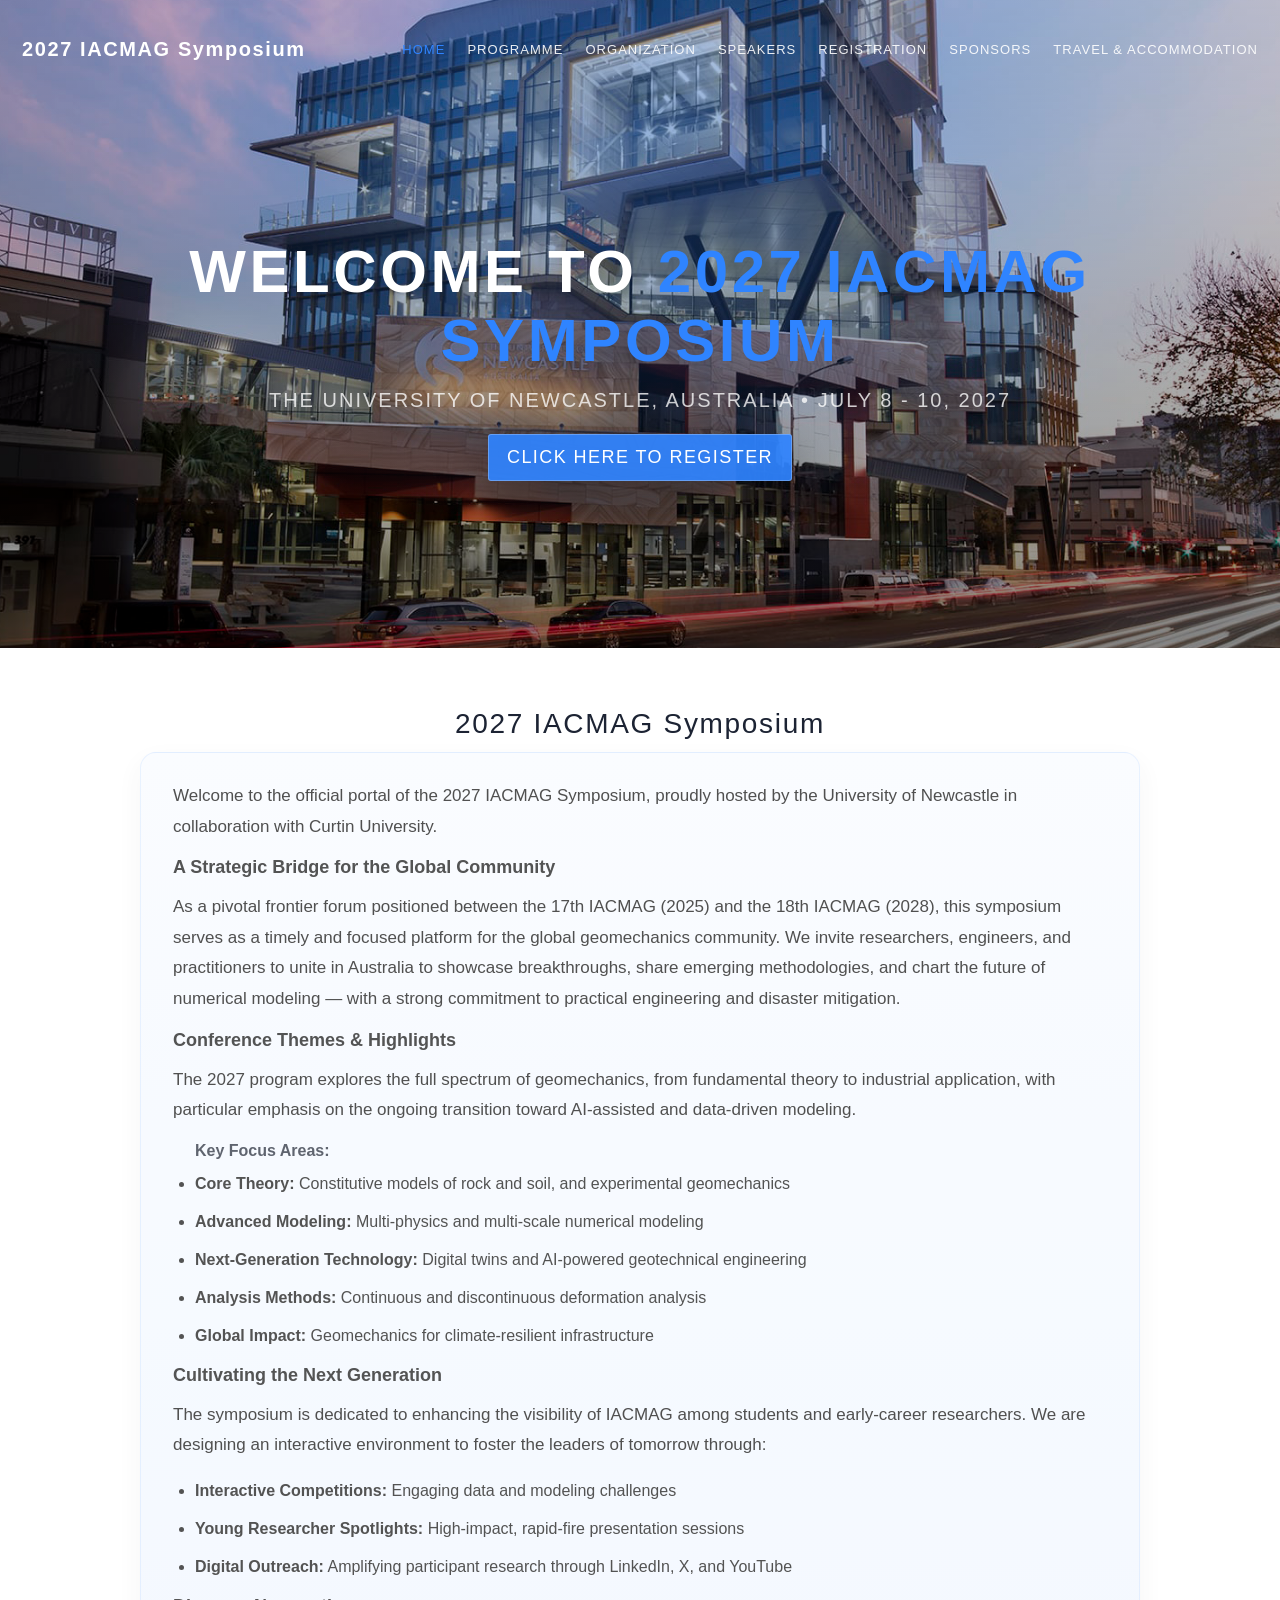
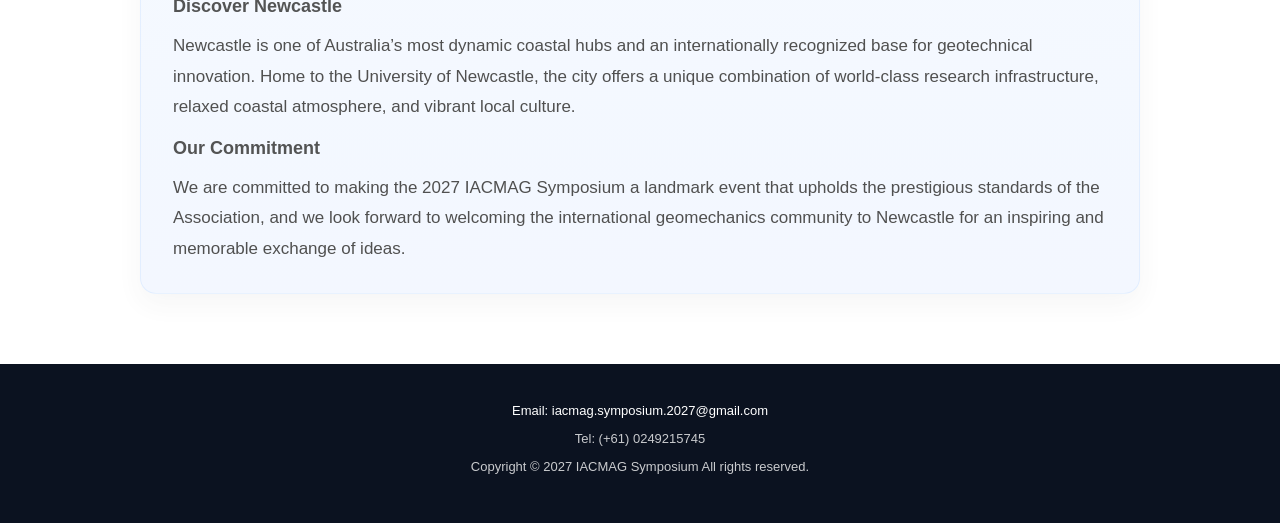
<file: index.html>
<!doctype html>
<html lang="en">
<head>
  <meta charset="utf-8">
  <meta name="viewport" content="width=device-width, initial-scale=1">
  <title>2027 IACMAG Symposium</title>
  <meta name="description" content="IACMAG Symposium conference website">
  <link rel="stylesheet" href="assets/css/styles.css">
</head>
<body>
<div class="header">
  <div class="container">
    <div class="navbar">
      <div class="brand">2027 IACMAG Symposium</div>
      <button class="menu-btn" type="button" aria-label="Open menu">Menu</button>
      <nav class="navlinks" aria-label="Primary navigation">
        <a data-nav href="index.html">Home</a>
        <a data-nav href="programme.html">Programme</a>
        <a data-nav href="organization.html">Organization</a>
        <a data-nav href="speakers.html">Speakers</a>
        <a data-nav href="registration.html">Registration</a>
        <a data-nav href="sponsors.html">Sponsors</a>
        <a data-nav href="travel.html">Travel & Accommodation</a>
      </nav>
    </div>
  </div>
</div>

<section class="hero">
  <div class="hero-inner">
    <h1>WELCOME TO <b>2027 IACMAG Symposium</b></h1>
    <div class="sub">THE UNIVERSITY OF NEWCASTLE, AUSTRALIA • July 8 - 10, 2027</div>
    <a class="btn" href="registration.html">CLICK HERE TO REGISTER</a>
  </div>
</section>

<section class="content">
  <div class="container">
<h2>2027 IACMAG Symposium</h2>

<div class="theme-section">

  <div class="theme-block">
    <p>
      Welcome to the official portal of the 2027 IACMAG Symposium, proudly hosted by
      the University of Newcastle in collaboration with Curtin University.
    </p>
    <h3>A Strategic Bridge for the Global Community</h3>
    <p>
      As a pivotal frontier forum positioned between the 17th IACMAG (2025) and the 18th IACMAG (2028),
      this symposium serves as a timely and focused platform for the global geomechanics community.
      We invite researchers, engineers, and practitioners to unite in Australia to showcase breakthroughs,
      share emerging methodologies, and chart the future of numerical modeling — with a strong commitment
      to practical engineering and disaster mitigation.
    </p>

    <h3>Conference Themes & Highlights</h3>
    <p>
      The 2027 program explores the full spectrum of geomechanics, from fundamental theory to industrial
      application, with particular emphasis on the ongoing transition toward AI-assisted and data-driven modeling.
    </p>
    <ul class="theme-list">
      <strong>Key Focus Areas:</strong>
      <li><strong>Core Theory:</strong> Constitutive models of rock and soil, and experimental geomechanics</li>
      <li><strong>Advanced Modeling:</strong> Multi-physics and multi-scale numerical modeling</li>
      <li><strong>Next-Generation Technology:</strong> Digital twins and AI-powered geotechnical engineering</li>
      <li><strong>Analysis Methods:</strong> Continuous and discontinuous deformation analysis</li>
      <li><strong>Global Impact:</strong> Geomechanics for climate-resilient infrastructure</li>
    </ul>


    <h3>Cultivating the Next Generation</h3>
    <p>
      The symposium is dedicated to enhancing the visibility of IACMAG among students and early-career researchers.
      We are designing an interactive environment to foster the leaders of tomorrow through:
    </p>

    <ul class="theme-list">
      <li><strong>Interactive Competitions:</strong> Engaging data and modeling challenges</li>
      <li><strong>Young Researcher Spotlights:</strong> High-impact, rapid-fire presentation sessions</li>
      <li><strong>Digital Outreach:</strong> Amplifying participant research through LinkedIn, X, and YouTube</li>
    </ul>
    <h3>Discover Newcastle</h3>
    <p>
      Newcastle is one of Australia’s most dynamic coastal hubs and an internationally recognized base for
      geotechnical innovation. Home to the University of Newcastle, the city offers a unique combination of
      world-class research infrastructure, relaxed coastal atmosphere, and vibrant local culture.
    </p>
    <h3>Our Commitment</h3>
    <p>
      We are committed to making the 2027 IACMAG Symposium a landmark event that upholds the prestigious standards
      of the Association, and we look forward to welcoming the international geomechanics community to Newcastle
      for an inspiring and memorable exchange of ideas.
    </p>

  </div>

</div>
</section>


<div class="footer">

  <div class="footer-contact">
    <div class="container">
      <p>
        <a href="mailto:contact@iacmag-sp2027.com">Email: iacmag.symposium.2027@gmail.com</a>
      </p>
      <p>Tel: (+61) 0249215745</p>
      <p>Copyright © 2027 IACMAG Symposium All rights reserved.</p>
    </div>
  </div>
</div>
<script src="assets/js/site.js"></script>
</body>
</html>
</file>
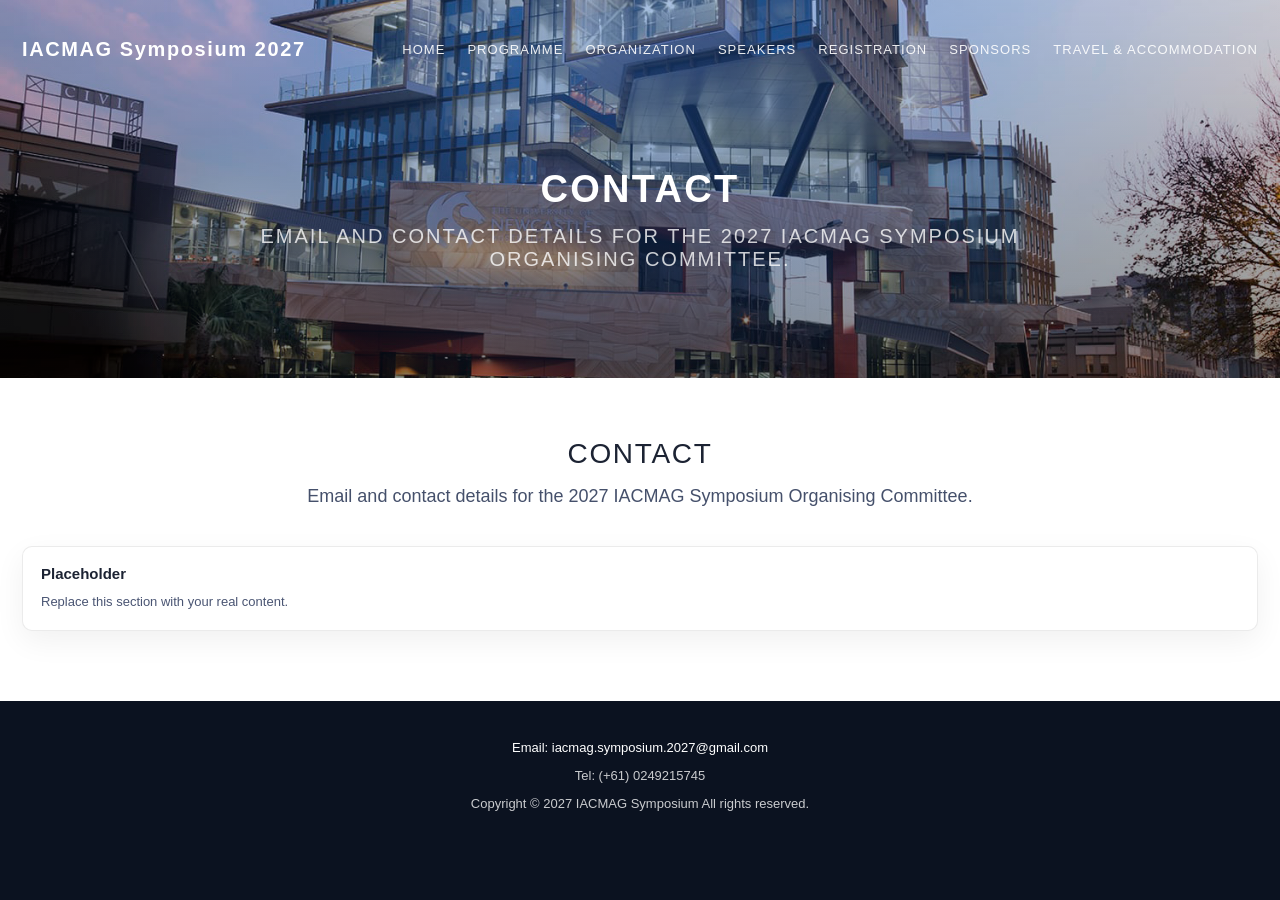
<file: contact.html>
<!doctype html>
<html lang="en">
<head>
  <meta charset="utf-8">
  <meta name="viewport" content="width=device-width, initial-scale=1">
  <title>2027 IACMAG Symposium • Contact</title>
  <meta name="description" content="2027 IACMAG Symposium contact">
  <link rel="stylesheet" href="assets/css/styles.css">
</head>
<body>
<div class="header">
  <div class="container">
    <div class="navbar">
      <div class="brand">IACMAG Symposium 2027</div>
      <button class="menu-btn" type="button" aria-label="Open menu">Menu</button>
      <nav class="navlinks" aria-label="Primary navigation">
        <a data-nav href="index.html">Home</a>
        <a data-nav href="programme.html">Programme</a>
        <a data-nav href="organization.html">Organization</a>
        <a data-nav href="speakers.html">Speakers</a>
        <a data-nav href="registration.html">Registration</a>
        <a data-nav href="sponsors.html">Sponsors</a>
        <a data-nav href="travel.html">Travel & Accommodation</a>
      </nav>
    </div>
  </div>
</div>


<section class="hero" style="height:42vh; min-height:360px;">
  <div class="hero-inner" style="padding-top:100px;">
    <h1 style="font-size:38px; margin-bottom:6px;">CONTACT</h1>
    <div class="sub" style="max-width:900px">Email and contact details for the 2027 IACMAG Symposium Organising Committee.</div>
  </div>
</section>
<section class="content">
  <div class="container">
    <h2>CONTACT</h2>
    <p class="lead">Email and contact details for the 2027 IACMAG Symposium Organising Committee.</p>
    <div class="card" style="grid-column:span 12">
      <h3>Placeholder</h3>
      <p>Replace this section with your real content.</p>
    </div>
  </div>
</section>


<div class="footer">
  <div class="footer-contact">
    <div class="container">
      <p>
        <a href="mailto:contact@iacmag-sp2027.com">Email: iacmag.symposium.2027@gmail.com</a>
      </p>
      <p>Tel: (+61) 0249215745</p>
      <p>Copyright © 2027 IACMAG Symposium All rights reserved.</p>
    </div>
  </div>
</div>
<script src="assets/js/site.js"></script>
</body>
</html>
</file>
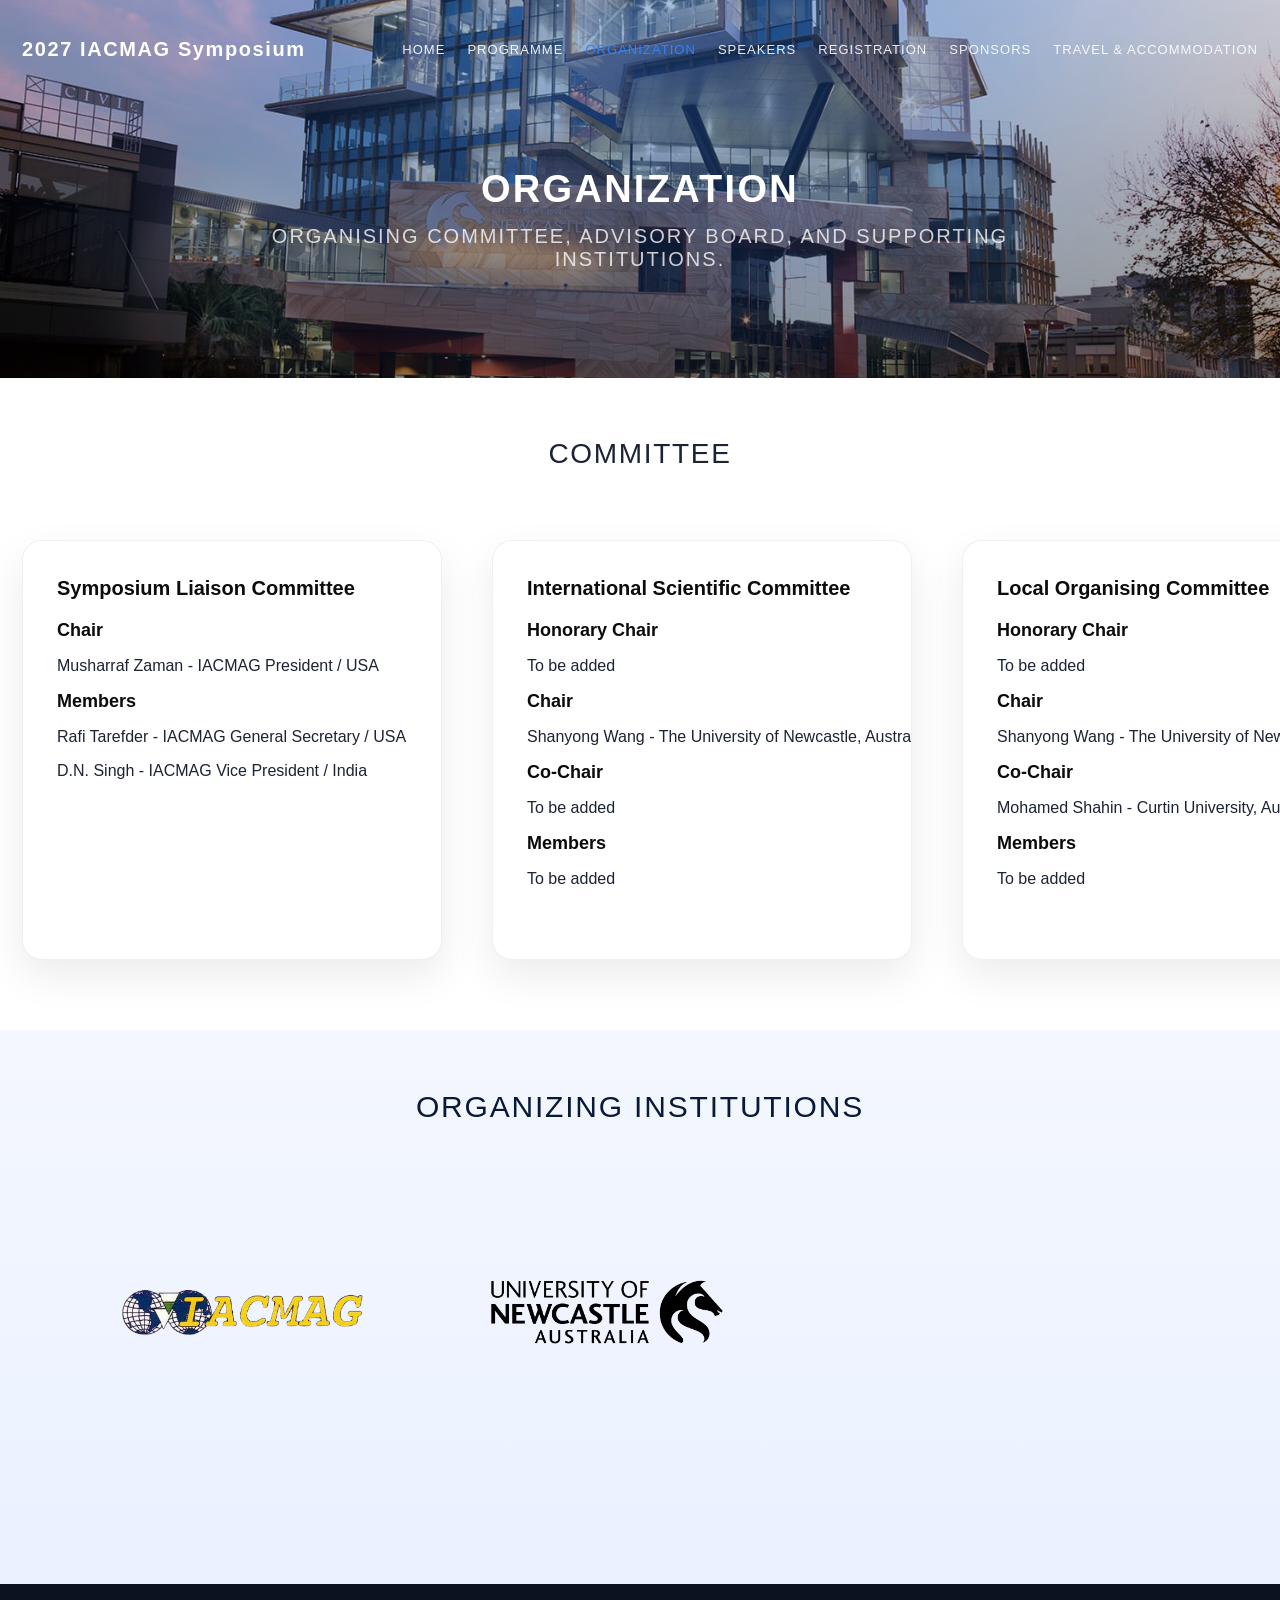
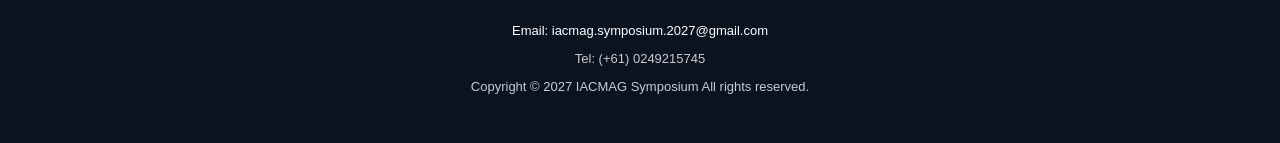
<file: organization.html>
<!doctype html>
<html lang="en">
<head>
  <meta charset="utf-8">
  <meta name="viewport" content="width=device-width, initial-scale=1">
  <title>2027 IACMAG Symposium • Organization</title>
  <meta name="description" content="2027 IACMAG Symposium organization">
  <link rel="stylesheet" href="assets/css/styles.css">
</head>
<body>
<div class="header">
  <div class="container">
    <div class="navbar">
      <div class="brand">2027 IACMAG Symposium</div>
      <button class="menu-btn" type="button" aria-label="Open menu">Menu</button>
      <nav class="navlinks" aria-label="Primary navigation">
        <a data-nav href="index.html">Home</a>
        <a data-nav href="programme.html">Programme</a>
        <a data-nav href="organization.html">Organization</a>
        <a data-nav href="speakers.html">Speakers</a>
        <a data-nav href="registration.html">Registration</a>
        <a data-nav href="sponsors.html">Sponsors</a>
        <a data-nav href="travel.html">Travel & Accommodation</a>
      </nav>
    </div>
  </div>
</div>

<section class="hero" style="height:42vh; min-height:360px;">
  <div class="hero-inner" style="padding-top:100px;">
    <h1 style="font-size:38px; margin-bottom:6px;">ORGANIZATION</h1>
    <div class="sub" style="max-width:900px">Organising committee, advisory board, and supporting institutions.</div>
  </div>
</section>
<section class="content">
  <div class="container">

    <h2>COMMITTEE</h2>
    <div class="org-grid">

      <!-- Symposium Liaison Committee -->
      <div class="org-card">
        <div class="org-card-header">
          <h3>Symposium Liaison Committee</h3>
        </div>

        <div class="org-card-body">
          <ul class="org-list">
            <div class="committee-role">Chair</div>
            <p>Musharraf Zaman - IACMAG President / USA</p>
            <div class="committee-role">Members</div>
            <p>Rafi Tarefder - IACMAG General Secretary / USA</p>
            <p>D.N. Singh - IACMAG Vice President / India</p>
          </ul>
        </div>
      </div>

      <!-- International Scientific Committee -->
      <div class="org-card">
        <div class="org-card-header">
          <h3>International Scientific Committee</h3>
        </div>

        <div class="org-card-body">
          <div class="committee-role">Honorary Chair</div>
          <ul class="org-list">
            <p>To be added</p>
          </ul>          
          <div class="committee-role">Chair</div>
          <ul class="org-list">
            <p>Shanyong Wang - The University of Newcastle, Australia</p>
          </ul>
          <div class="committee-role">Co-Chair</div>
          <ul class="org-list">
            <p>To be added</p>
          </ul>    
          <div class="committee-role">Members</div>
          <ul class="org-list">
            <p>To be added</p>
          </ul>    
        </div>
      </div>

      <!-- Local Organising Committee -->
      <div class="org-card">
        <div class="org-card-header">
          <h3>Local Organising Committee</h3>
        </div>
        <div class="org-card-body">
          <div class="committee-role">Honorary Chair</div>
          <ul class="org-list">
            <p>To be added</p>
          </ul>  
          <div class="committee-role">Chair</div>
          <ul class="org-list">
            <p>Shanyong Wang - The University of Newcastle, Australia</p>
          </ul>
          <div class="committee-role">Co-Chair</div>
          <ul class="org-list">
            <p>Mohamed Shahin - Curtin University, Australia</p>
          </ul>    
          <div class="committee-role">Members</div>
          <ul class="org-list">
            <p>To be added</p>
          </ul>                   
        </div>
      </div>

    </div>
  </div>
</section>

<section class="org-institutions">

  <h2 class="org-section-title">ORGANIZING INSTITUTIONS</h2>

<div class="institution-grid">

  <div class="institution-card">
    <a href="https://www.iacmag.org/" target="_blank">
      <img src="assets/img/iacmag.png" alt="IACMAG">
      <div class="institution-name">IACMAG</div>
    </a>
  </div>

  <div class="institution-card">
    <a href="https://www.newcastle.edu.au/" target="_blank">
      <img src="assets/img/uon.png" alt="University of Newcastle">
      <div class="institution-name">The University of Newcastle, Australia</div>
    </a>
  </div>

  <div class="institution-card">
    <a href="https://www.newcastle.edu.au/" target="_blank">
      <div class="institution-name">To be added</div>
    </a>
  </div>

</div>

</div>

</section>

<div class="footer">
  <div class="footer-contact">
    <div class="container">
      <p>
        <a href="mailto:contact@iacmag-sp2027.com">Email: iacmag.symposium.2027@gmail.com</a>
      </p>
      <p>Tel: (+61) 0249215745</p>
      <p>Copyright © 2027 IACMAG Symposium All rights reserved.</p>
    </div>
  </div>
</div>
<script src="assets/js/site.js"></script>
</body>
</html>
</file>
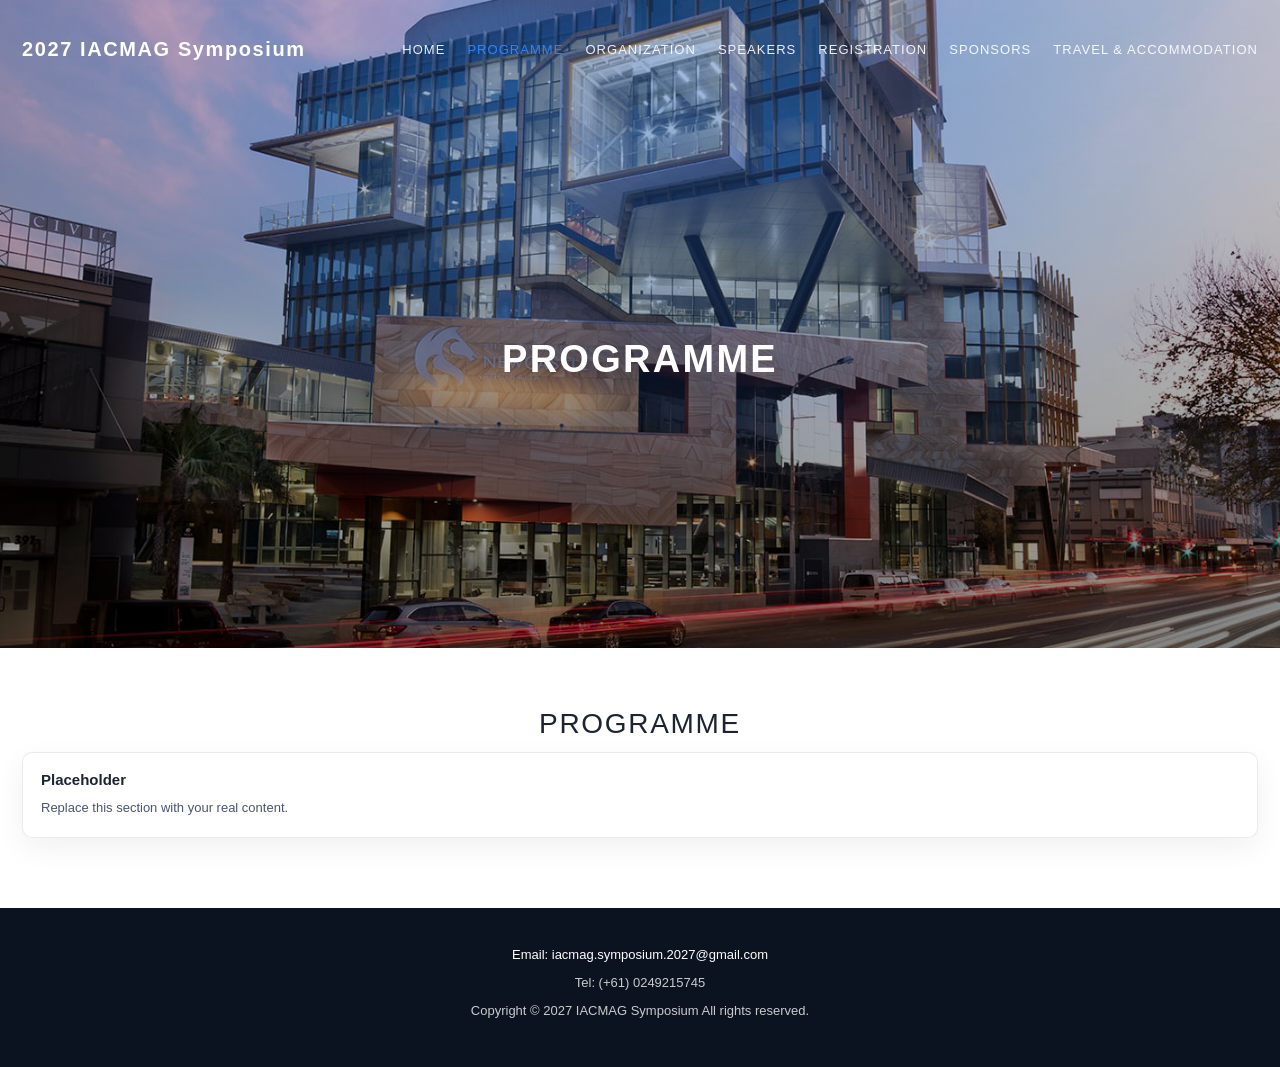
<file: programme.html>
<!doctype html>
<html lang="en">
<head>
  <meta charset="utf-8">
  <meta name="viewport" content="width=device-width, initial-scale=1">
  <title>2027 IACMAG Symposium • Programme</title>
  <meta name="description" content="2027 IACMAG Symposium programme">
  <link rel="stylesheet" href="assets/css/styles.css">
</head>
<body>
<div class="header">
  <div class="container">
    <div class="navbar">
      <div class="brand">2027 IACMAG Symposium</div>
      <button class="menu-btn" type="button" aria-label="Open menu">Menu</button>
      <nav class="navlinks" aria-label="Primary navigation">
        <a data-nav href="index.html">Home</a>
        <a data-nav href="programme.html">Programme</a>
        <a data-nav href="organization.html">Organization</a>
        <a data-nav href="speakers.html">Speakers</a>
        <a data-nav href="registration.html">Registration</a>
        <a data-nav href="sponsors.html">Sponsors</a>
        <a data-nav href="travel.html">Travel & Accommodation</a>
      </nav>
    </div>
  </div>
</div>


<section class="hero">
  <div class="hero-inner">
    <h1 style="font-size:38px">PROGRAMME</h1>
  </div>
</section>
<section class="content">
  <div class="container">
    <h2>PROGRAMME</h2>
    <div class="card" style="grid-column:span 12">
      <h3>Placeholder</h3>
      <p>Replace this section with your real content.</p>
    </div>
  </div>
</section>

<div class="footer">
  <div class="footer-contact">
    <div class="container">
      <p>
        <a href="mailto:contact@iacmag-sp2027.com">Email: iacmag.symposium.2027@gmail.com</a>
      </p>
      <p>Tel: (+61) 0249215745</p>
      <p>Copyright © 2027 IACMAG Symposium All rights reserved.</p>
    </div>
  </div>
</div>
<script src="assets/js/site.js"></script>
</body>
</html>
</file>
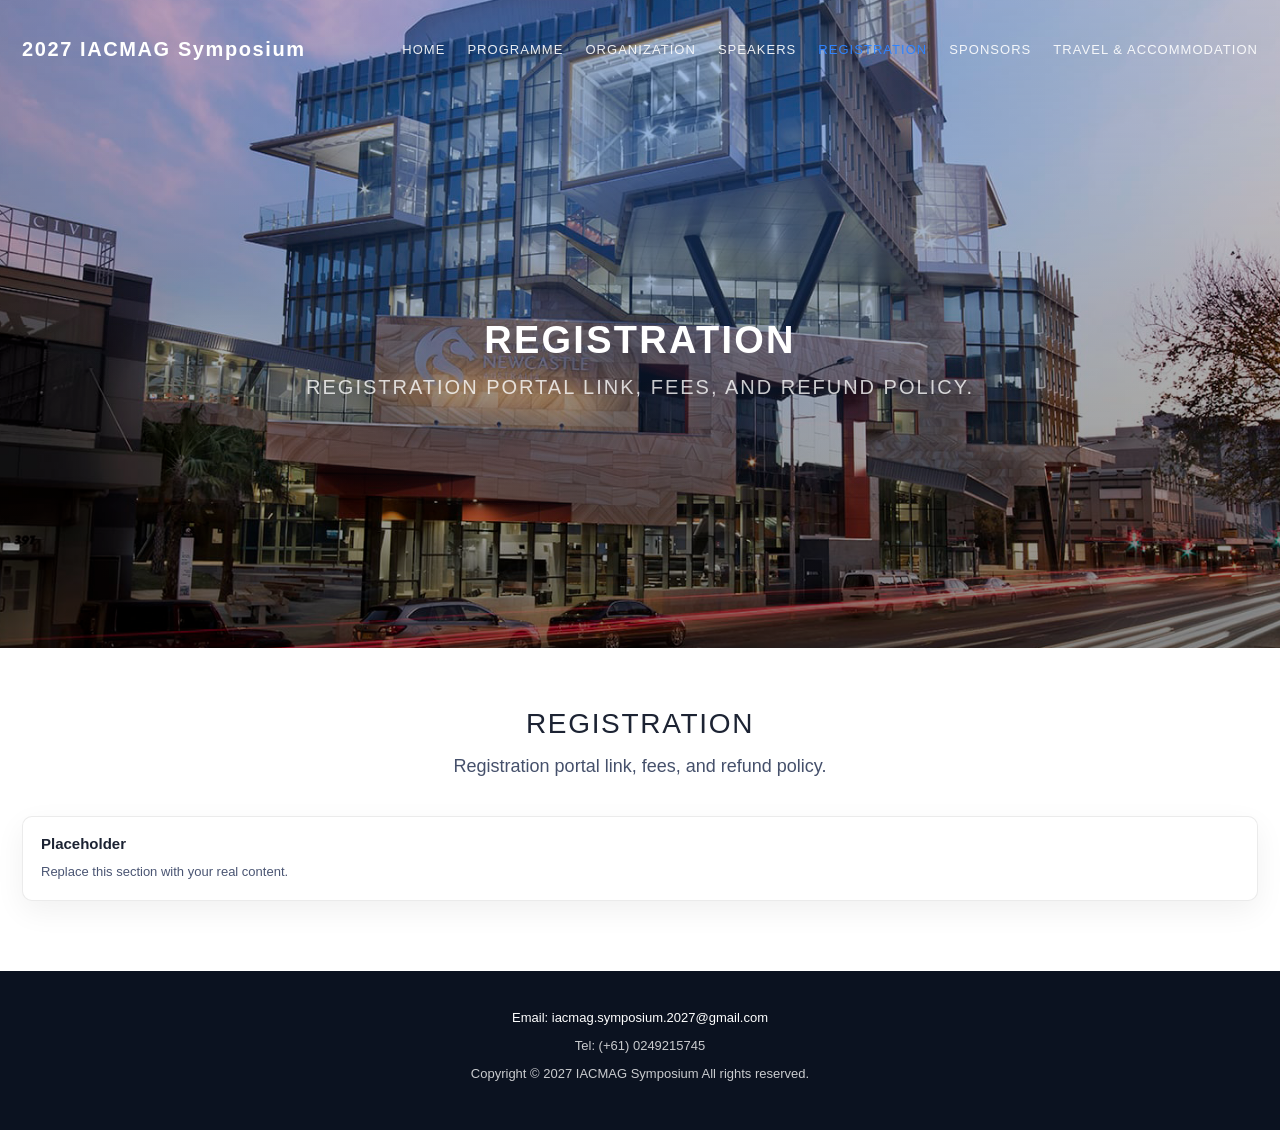
<file: registration.html>
<!doctype html>
<html lang="en">
<head>
  <meta charset="utf-8">
  <meta name="viewport" content="width=device-width, initial-scale=1">
  <title>2027 IACMAG Symposium • Registration</title>
  <meta name="description" content="2027 IACMAG Symposium registration">
  <link rel="stylesheet" href="assets/css/styles.css">
</head>
<body>
<div class="header">
  <div class="container">
    <div class="navbar">
      <div class="brand">2027 IACMAG Symposium</div>
      <button class="menu-btn" type="button" aria-label="Open menu">Menu</button>
      <nav class="navlinks" aria-label="Primary navigation">
        <a data-nav href="index.html">Home</a>
        <a data-nav href="programme.html">Programme</a>
        <a data-nav href="organization.html">Organization</a>
        <a data-nav href="speakers.html">Speakers</a>
        <a data-nav href="registration.html">Registration</a>
        <a data-nav href="sponsors.html">Sponsors</a>
        <a data-nav href="travel.html">Travel & Accommodation</a>
      </nav>
    </div>
  </div>
</div>


<section class="hero">
  <div class="hero-inner">
    <h1 style="font-size:38px">REGISTRATION</h1>
    <div class="sub">Registration portal link, fees, and refund policy.</div>
  </div>
</section>
<section class="content">
  <div class="container">
    <h2>REGISTRATION</h2>
    <p class="lead">Registration portal link, fees, and refund policy.</p>
    <div class="card" style="grid-column:span 12">
      <h3>Placeholder</h3>
      <p>Replace this section with your real content.</p>
    </div>
  </div>
</section>


<div class="footer">
  <div class="footer-contact">
    <div class="container">
      <p>
        <a href="mailto:contact@iacmag-sp2027.com">Email: iacmag.symposium.2027@gmail.com</a>
      </p>
      <p>Tel: (+61) 0249215745</p>
      <p>Copyright © 2027 IACMAG Symposium All rights reserved.</p>
    </div>
  </div>
</div>
<script src="assets/js/site.js"></script>
</body>
</html>
</file>
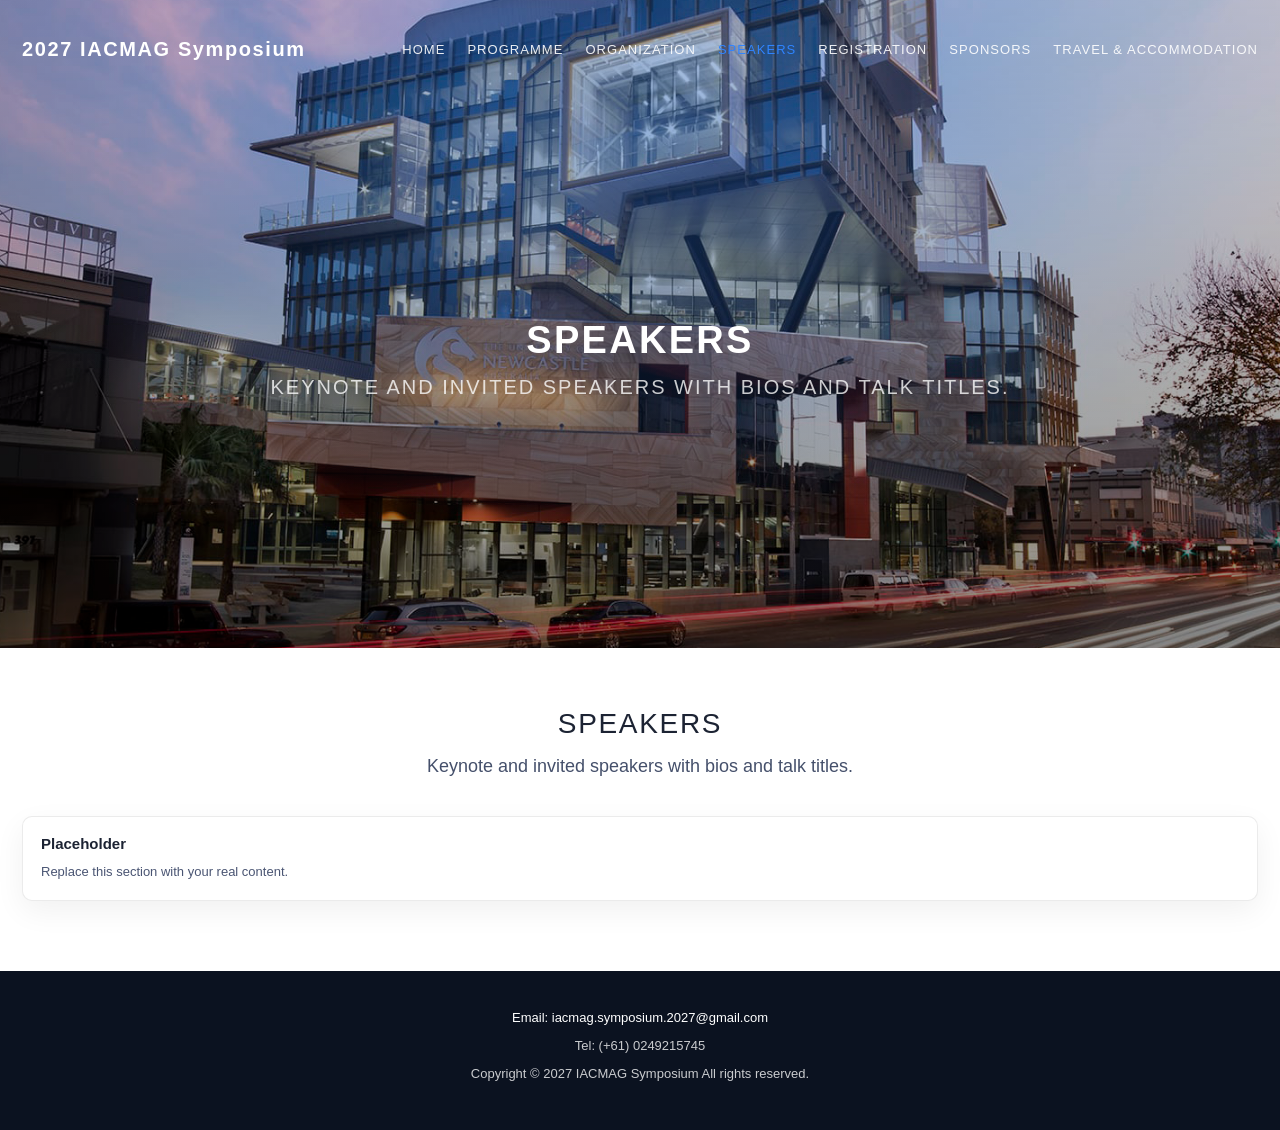
<file: speakers.html>
<!doctype html>
<html lang="en">
<head>
  <meta charset="utf-8">
  <meta name="viewport" content="width=device-width, initial-scale=1">
  <title>2027 IACMAG Symposium • Speakers</title>
  <meta name="description" content="2027 IACMAG Symposium speakers">
  <link rel="stylesheet" href="assets/css/styles.css">
</head>
<body>
<div class="header">
  <div class="container">
    <div class="navbar">
      <div class="brand">2027 IACMAG Symposium</div>
      <button class="menu-btn" type="button" aria-label="Open menu">Menu</button>
      <nav class="navlinks" aria-label="Primary navigation">
        <a data-nav href="index.html">Home</a>
        <a data-nav href="programme.html">Programme</a>
        <a data-nav href="organization.html">Organization</a>
        <a data-nav href="speakers.html">Speakers</a>
        <a data-nav href="registration.html">Registration</a>
        <a data-nav href="sponsors.html">Sponsors</a>
        <a data-nav href="travel.html">Travel & Accommodation</a>
      </nav>
    </div>
  </div>
</div>


<section class="hero">
  <div class="hero-inner">
    <h1 style="font-size:38px">SPEAKERS</h1>
    <div class="sub">Keynote and invited speakers with bios and talk titles.</div>
  </div>
</section>
<section class="content">
  <div class="container">
    <h2>SPEAKERS</h2>
    <p class="lead">Keynote and invited speakers with bios and talk titles.</p>
    <div class="card" style="grid-column:span 12">
      <h3>Placeholder</h3>
      <p>Replace this section with your real content.</p>
    </div>
  </div>
</section>


<div class="footer">
  <div class="footer-contact">
    <div class="container">
      <p>
        <a href="mailto:contact@iacmag-sp2027.com">Email: iacmag.symposium.2027@gmail.com</a>
      </p>
      <p>Tel: (+61) 0249215745</p>
      <p>Copyright © 2027 IACMAG Symposium All rights reserved.</p>
    </div>
  </div>
</div>
<script src="assets/js/site.js"></script>
</body>
</html>
</file>
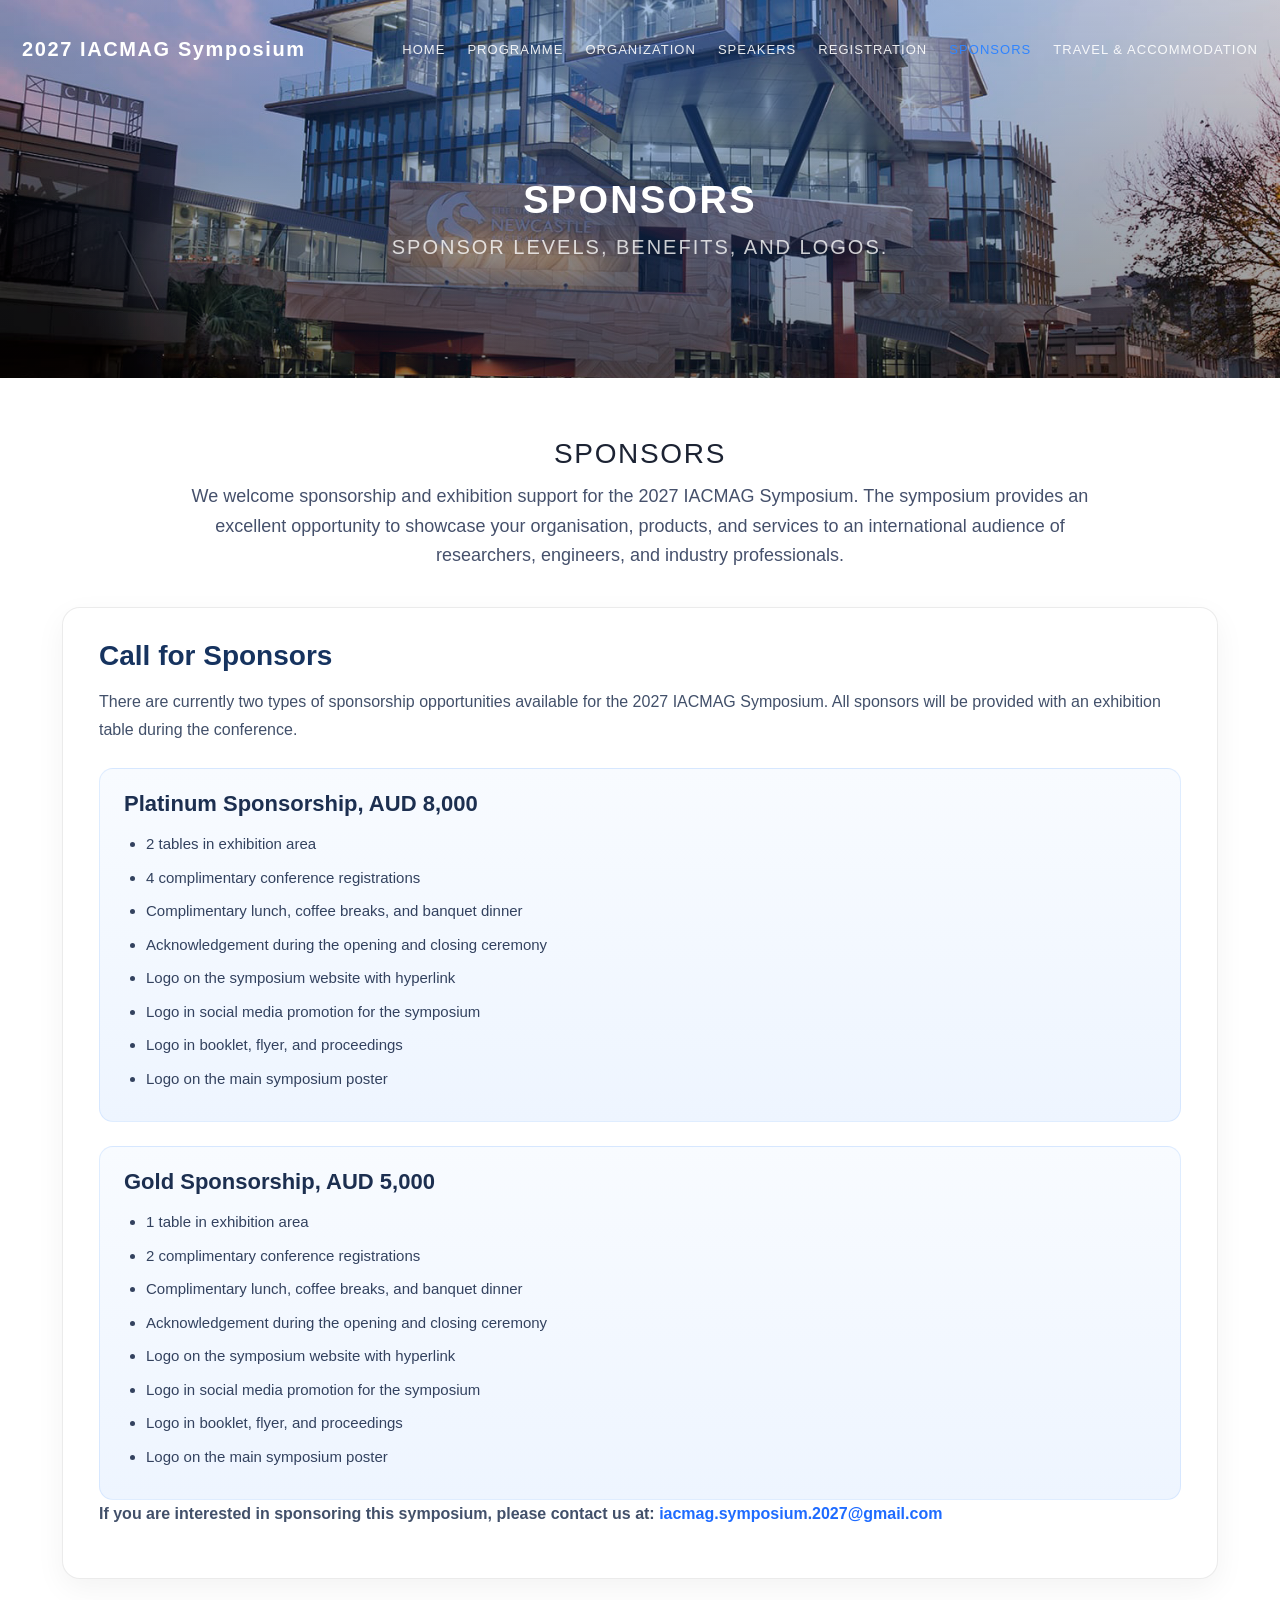
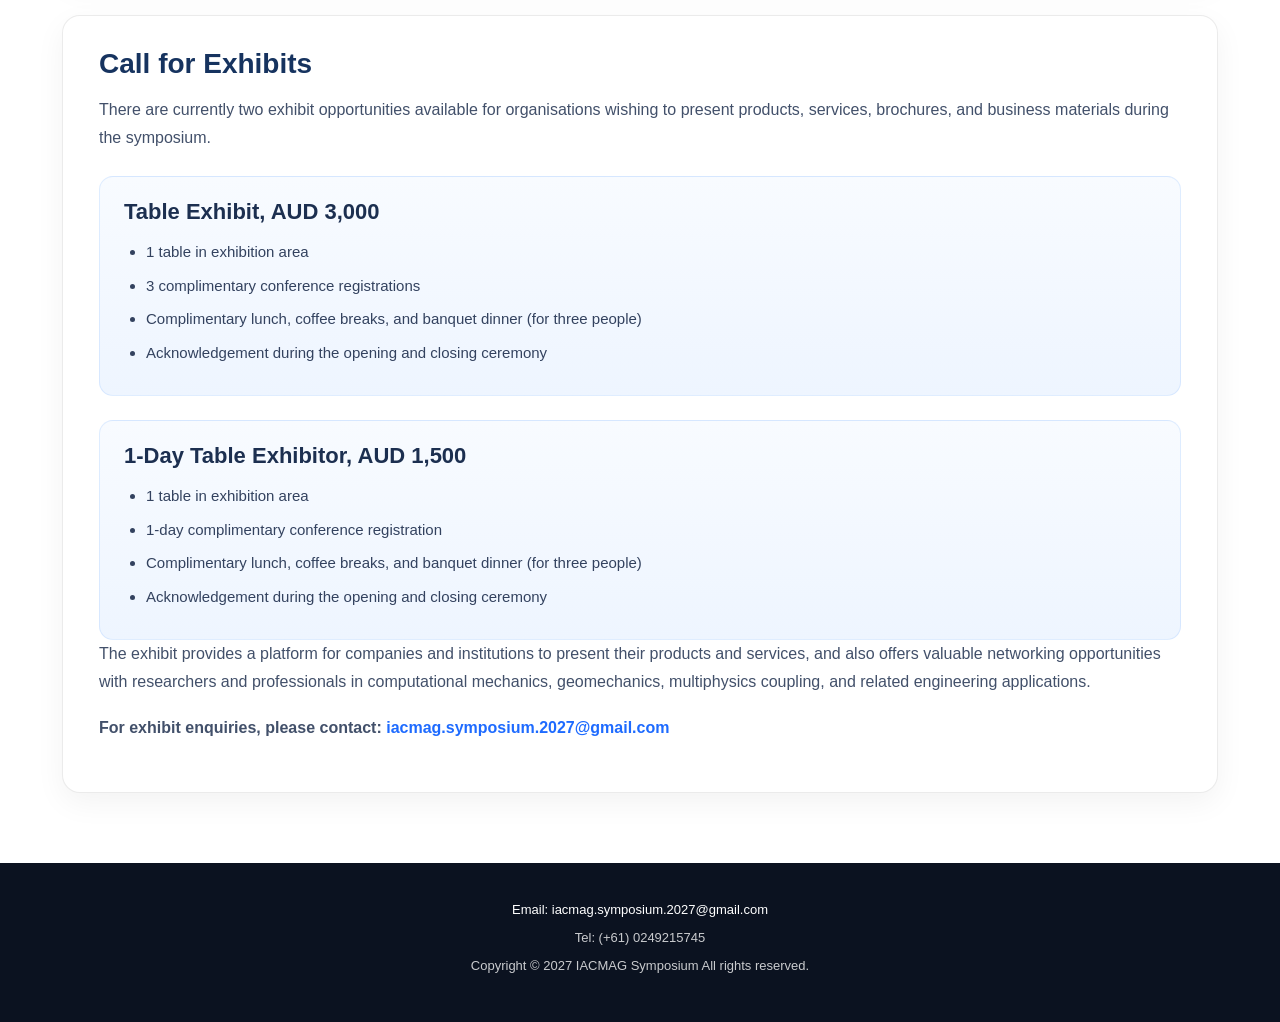
<file: sponsors.html>
<!doctype html>
<html lang="en">
<head>
  <meta charset="utf-8">
  <meta name="viewport" content="width=device-width, initial-scale=1">
  <title>2027 IACMAG Symposium • Sponsors</title>
  <meta name="description" content="2027 IACMAG Symposium sponsors">
  <link rel="stylesheet" href="assets/css/styles.css">
</head>
<body>
<div class="header">
  <div class="container">
    <div class="navbar">
      <div class="brand">2027 IACMAG Symposium</div>
      <button class="menu-btn" type="button" aria-label="Open menu">Menu</button>
      <nav class="navlinks" aria-label="Primary navigation">
        <a data-nav href="index.html">Home</a>
        <a data-nav href="programme.html">Programme</a>
        <a data-nav href="organization.html">Organization</a>
        <a data-nav href="speakers.html">Speakers</a>
        <a data-nav href="registration.html">Registration</a>
        <a data-nav href="sponsors.html">Sponsors</a>
        <a data-nav href="travel.html">Travel & Accommodation</a>
      </nav>
    </div>
  </div>
</div>


<section class="hero" style="height:42vh; min-height:360px;">
  <div class="hero-inner" style="padding-top:100px;">
    <h1 style="font-size:38px; margin-bottom:6px;">SPONSORS</h1>
    <div class="sub" style="max-width:900px">Sponsor levels, benefits, and logos.</div>
  </div>
</section>
<section class="content">
  <div class="container sponsors-container">

    <h2>SPONSORS</h2>
    <p class="lead">
      We welcome sponsorship and exhibition support for the 2027 IACMAG Symposium.
      The symposium provides an excellent opportunity to showcase your organisation,
      products, and services to an international audience of researchers, engineers,
      and industry professionals.
    </p>

    <div class="sponsor-section">
      <h3>Call for Sponsors</h3>
      <p>
        There are currently two types of sponsorship opportunities available for the
        2027 IACMAG Symposium. All sponsors will be provided with an exhibition table
        during the conference.
      </p>

      <div class="sponsor-tier">
        <h4>Platinum Sponsorship, AUD 8,000</h4>
        <ul>
          <li>2 tables in exhibition area</li>
          <li>4 complimentary conference registrations</li>
          <li>Complimentary lunch, coffee breaks, and banquet dinner</li>
          <li>Acknowledgement during the opening and closing ceremony</li>
          <li>Logo on the symposium website with hyperlink</li>
          <li>Logo in social media promotion for the symposium</li>
          <li>Logo in booklet, flyer, and proceedings</li>
          <li>Logo on the main symposium poster</li>
        </ul>
      </div>

      <div class="sponsor-tier">
        <h4>Gold Sponsorship, AUD 5,000</h4>
        <ul>
          <li>1 table in exhibition area</li>
          <li>2 complimentary conference registrations</li>
          <li>Complimentary lunch, coffee breaks, and banquet dinner</li>
          <li>Acknowledgement during the opening and closing ceremony</li>
          <li>Logo on the symposium website with hyperlink</li>
          <li>Logo in social media promotion for the symposium</li>
          <li>Logo in booklet, flyer, and proceedings</li>
          <li>Logo on the main symposium poster</li>
        </ul>
      </div>

      <p class="contact-note">
        If you are interested in sponsoring this symposium, please contact us at:
        <a href="mailto:your-email@domain.com">iacmag.symposium.2027@gmail.com</a>
      </p>
    </div>

    <div class="sponsor-section">
      <h3>Call for Exhibits</h3>
      <p>
        There are currently two exhibit opportunities available for organisations wishing
        to present products, services, brochures, and business materials during the symposium.
      </p>

      <div class="sponsor-tier">
        <h4>Table Exhibit, AUD 3,000</h4>
        <ul>
          <li>1 table in exhibition area</li>
          <li>3 complimentary conference registrations</li>
          <li>Complimentary lunch, coffee breaks, and banquet dinner (for three people)</li>
          <li>Acknowledgement during the opening and closing ceremony</li>
        </ul>
      </div>

      <div class="sponsor-tier">
        <h4>1-Day Table Exhibitor, AUD 1,500</h4>
        <ul>
          <li>1 table in exhibition area</li>
          <li>1-day complimentary conference registration</li>
          <li>Complimentary lunch, coffee breaks, and banquet dinner (for three people)</li>
          <li>Acknowledgement during the opening and closing ceremony</li>
        </ul>
      </div>

      <p>
        The exhibit provides a platform for companies and institutions to present their
        products and services, and also offers valuable networking opportunities with
        researchers and professionals in computational mechanics, geomechanics,
        multiphysics coupling, and related engineering applications.
      </p>

      <p class="contact-note">
        For exhibit enquiries, please contact:
        <a href="mailto:your-email@domain.com">iacmag.symposium.2027@gmail.com</a>
      </p>
    </div>

  </div>
</section>


<div class="footer">

  <div class="footer-contact">
    <div class="container">
      <p>
        <a href="mailto:contact@iacmag-sp2027.com">Email: iacmag.symposium.2027@gmail.com</a>
      </p>
      <p>Tel: (+61) 0249215745</p>
      <p>Copyright © 2027 IACMAG Symposium All rights reserved.</p>
    </div>
  </div>
</div>
<script src="assets/js/site.js"></script>
</body>
</html>
</file>
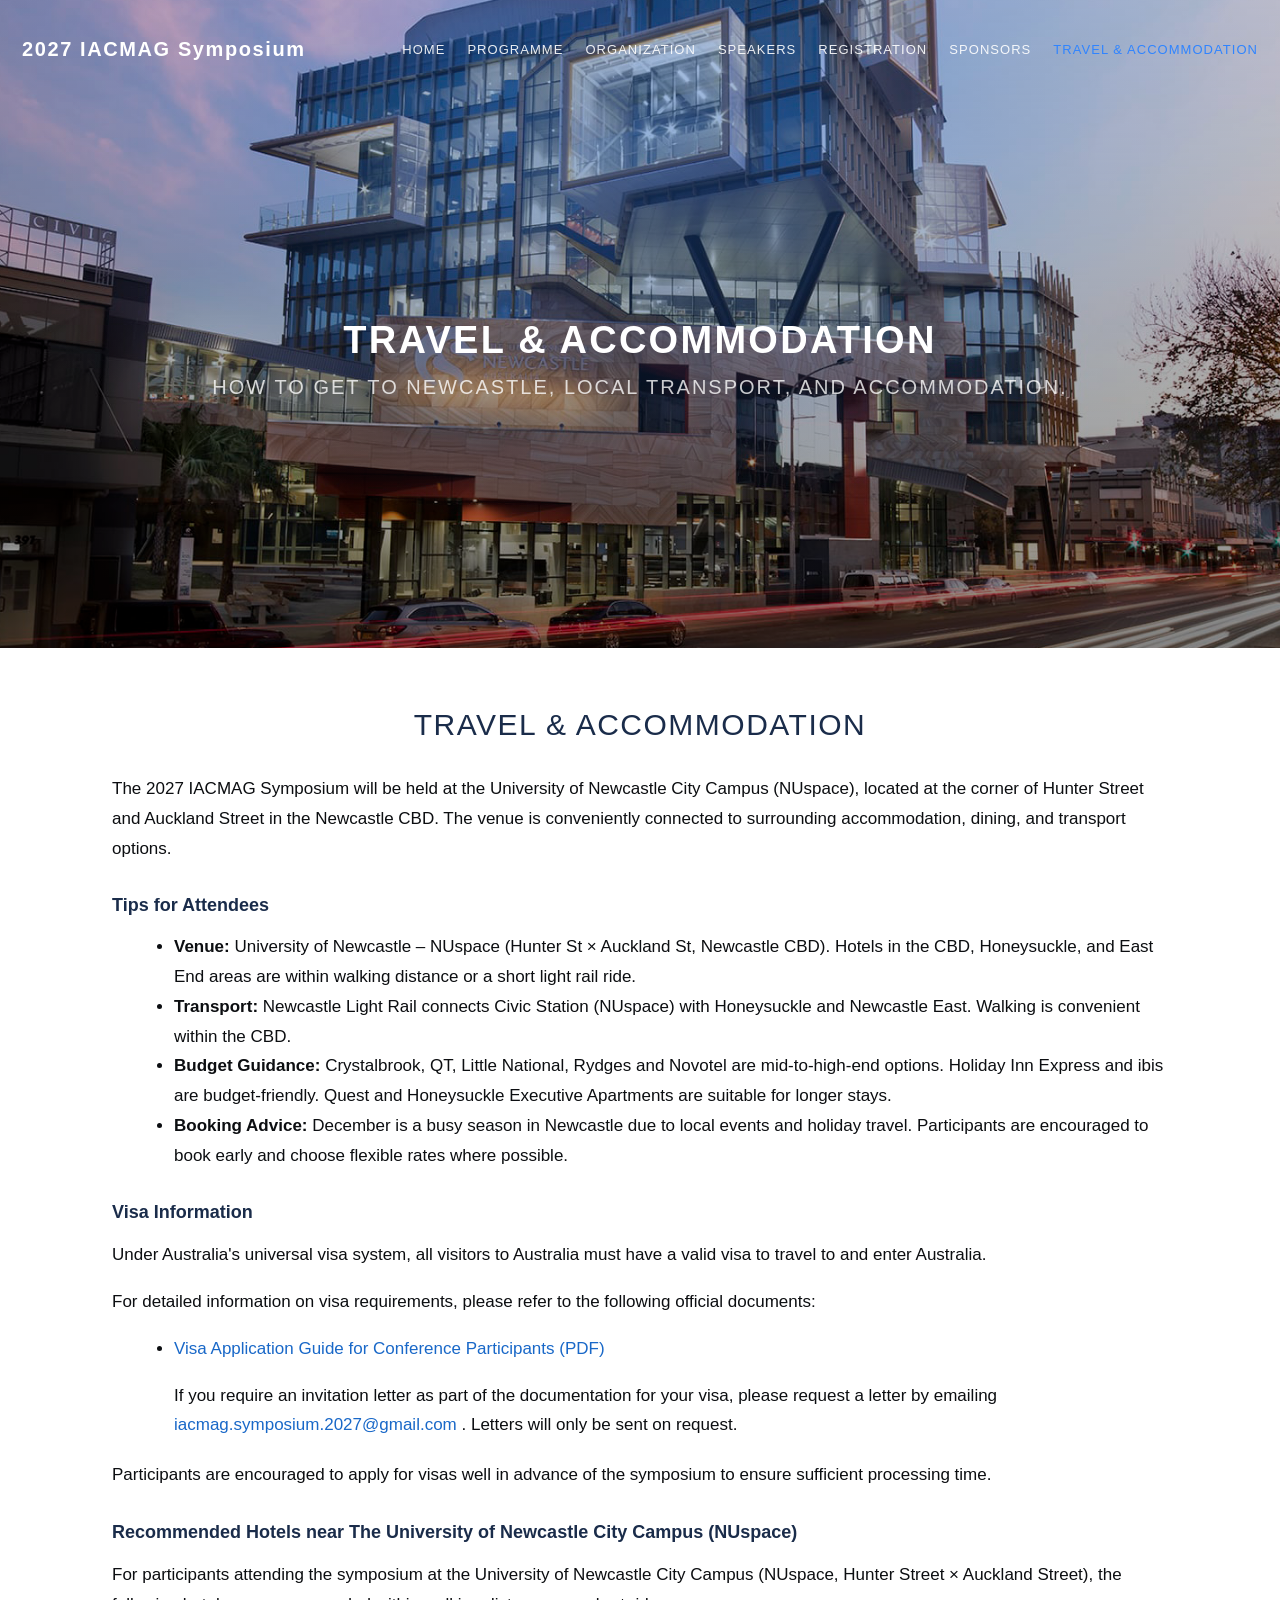
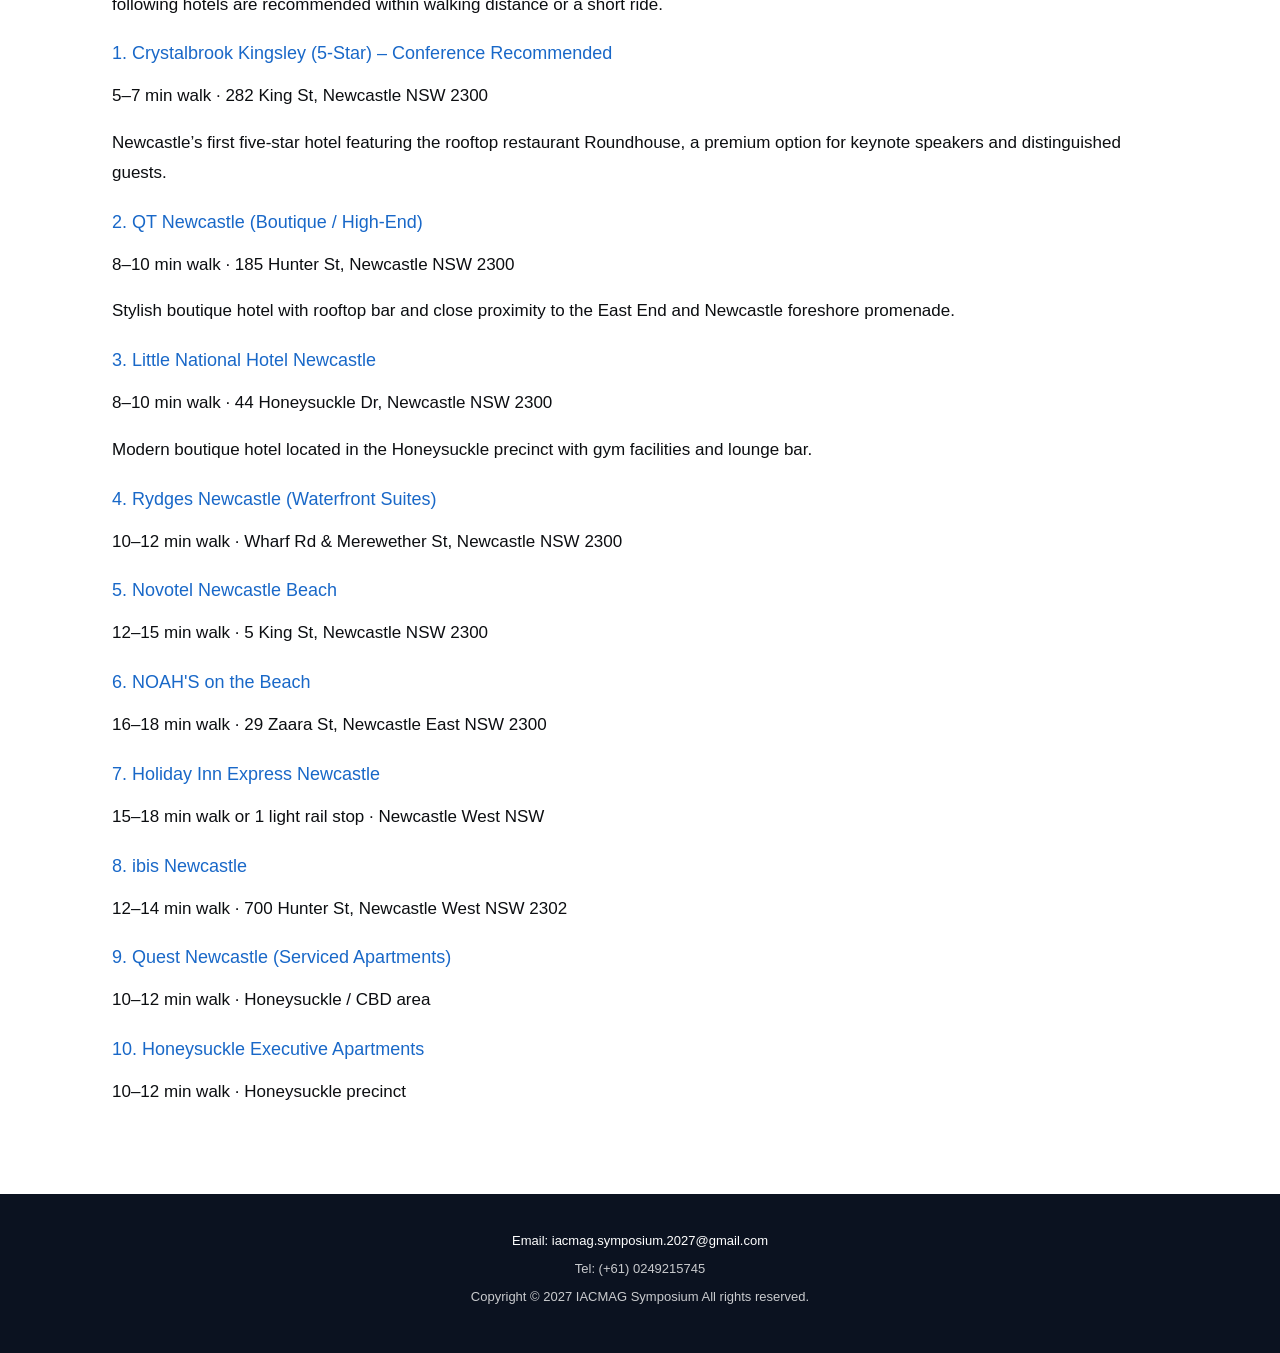
<file: travel.html>
<!doctype html>
<html lang="en">
<head>
  <meta charset="utf-8">
  <meta name="viewport" content="width=device-width, initial-scale=1">
  <title>2027 IACMAG Symposium • Travel & Accommodation</title>
  <meta name="description" content="2027 IACMAG Symposium travel & accommodation">
  <link rel="stylesheet" href="assets/css/styles.css">
</head>
<body>
<div class="header">
  <div class="container">
    <div class="navbar">
      <div class="brand">2027 IACMAG Symposium</div>
      <button class="menu-btn" type="button" aria-label="Open menu">Menu</button>
      <nav class="navlinks" aria-label="Primary navigation">
        <a data-nav href="index.html">Home</a>
        <a data-nav href="programme.html">Programme</a>
        <a data-nav href="organization.html">Organization</a>
        <a data-nav href="speakers.html">Speakers</a>
        <a data-nav href="registration.html">Registration</a>
        <a data-nav href="sponsors.html">Sponsors</a>
        <a data-nav href="travel.html">Travel & Accommodation</a>
      </nav>
    </div>
  </div>
</div>


<section class="hero">
  <div class="hero-inner">
    <h1 style="font-size:38px">TRAVEL & ACCOMMODATION</h1>
    <div class="sub">How to get to Newcastle, local transport, and accommodation.</div>
  </div>
</section>


<section class="content">
  <div class="container org-page">

    <h2>TRAVEL & ACCOMMODATION</h2>

    <p>
      The 2027 IACMAG Symposium will be held at the University of Newcastle City Campus (NUspace),
      located at the corner of Hunter Street and Auckland Street in the Newcastle CBD.
      The venue is conveniently connected to surrounding accommodation, dining, and transport options.
    </p>

    <h3>Tips for Attendees</h3>

    <ul>
      <li>
        <strong>Venue:</strong> University of Newcastle – NUspace (Hunter St × Auckland St, Newcastle CBD).
        Hotels in the CBD, Honeysuckle, and East End areas are within walking distance or a short light rail ride.
      </li>
      <li>
        <strong>Transport:</strong> Newcastle Light Rail connects Civic Station (NUspace) with Honeysuckle and Newcastle East.
        Walking is convenient within the CBD.
      </li>
      <li>
        <strong>Budget Guidance:</strong> Crystalbrook, QT, Little National, Rydges and Novotel are mid-to-high-end options.
        Holiday Inn Express and ibis are budget-friendly. Quest and Honeysuckle Executive Apartments are suitable for longer stays.
      </li>
      <li>
        <strong>Booking Advice:</strong> December is a busy season in Newcastle due to local events and holiday travel.
        Participants are encouraged to book early and choose flexible rates where possible.
      </li>
    </ul>
<h3>Visa Information</h3>

<p>
Under Australia's universal visa system, all visitors to Australia must have a
valid visa to travel to and enter Australia.
</p>

<p>
For detailed information on visa requirements, please refer to the following
official documents:
</p>

<ul>
<li>
<a href="assets/docs/VISA-Options.pdf" target="_blank">
Visa Application Guide for Conference Participants (PDF)
</a>
</li>
<p>
If you require an invitation letter as part of the documentation for your visa, 
please request a letter by emailing 
<a href="mailto:iacmag.symposium.2027@gmail.com">
iacmag.symposium.2027@gmail.com
</a>. Letters will only be sent on request.
</p>
</ul>

<p>
Participants are encouraged to apply for visas well in advance of the symposium
to ensure sufficient processing time.
</p>
    <h3>Recommended Hotels near The University of Newcastle City Campus (NUspace)</h3>

    <p>
      For participants attending the symposium at the University of Newcastle City Campus
      (NUspace, Hunter Street × Auckland Street), the following hotels are recommended within
      walking distance or a short ride.
    </p>
<h4><a href="https://www.crystalbrookcollection.com/kingsley" target="_blank">
1. Crystalbrook Kingsley (5-Star) – Conference Recommended
</a></h4>
<p>
5–7 min walk · 282 King St, Newcastle NSW 2300
</p>
<p>
Newcastle’s first five-star hotel featuring the rooftop restaurant Roundhouse,
a premium option for keynote speakers and distinguished guests.
</p>


<h4><a href="https://www.qthotels.com/newcastle/" target="_blank">
2. QT Newcastle (Boutique / High-End)
</a></h4>
<p>
8–10 min walk · 185 Hunter St, Newcastle NSW 2300
</p>
<p>
Stylish boutique hotel with rooftop bar and close proximity to the East End
and Newcastle foreshore promenade.
</p>


<h4><a href="https://littlenationalhotel.com.au/newcastle/" target="_blank">
3. Little National Hotel Newcastle
</a></h4>
<p>
8–10 min walk · 44 Honeysuckle Dr, Newcastle NSW 2300
</p>
<p>
Modern boutique hotel located in the Honeysuckle precinct with gym facilities
and lounge bar.
</p>


<h4><a href="https://www.rydges.com/accommodation/newcastle-nsw/newcastle/" target="_blank">
4. Rydges Newcastle (Waterfront Suites)
</a></h4>
<p>
10–12 min walk · Wharf Rd & Merewether St, Newcastle NSW 2300
</p>


<h4><a href="https://all.accor.com/hotel/8771/index.en.shtml" target="_blank">
5. Novotel Newcastle Beach
</a></h4>
<p>
12–15 min walk · 5 King St, Newcastle NSW 2300
</p>


<h4><a href="https://noahsonthebeach.com.au/" target="_blank">
6. NOAH'S on the Beach
</a></h4>
<p>
16–18 min walk · 29 Zaara St, Newcastle East NSW 2300
</p>


<h4><a href="https://www.ihg.com/holidayinnexpress/hotels/au/en/newcastle" target="_blank">
7. Holiday Inn Express Newcastle
</a></h4>
<p>
15–18 min walk or 1 light rail stop · Newcastle West NSW
</p>


<h4><a href="https://all.accor.com/hotel/3235/index.en.shtml" target="_blank">
8. ibis Newcastle
</a></h4>
<p>
12–14 min walk · 700 Hunter St, Newcastle West NSW 2302
</p>


<h4><a href="https://www.questapartments.com.au/properties/nsw/newcastle/quest-newcastle" target="_blank">
9. Quest Newcastle (Serviced Apartments)
</a></h4>
<p>
10–12 min walk · Honeysuckle / CBD area
</p>


<h4><a href="https://www.honeysuckleexecutive.com.au/" target="_blank">
10. Honeysuckle Executive Apartments
</a></h4>
<p>
10–12 min walk · Honeysuckle precinct
</p>

  </div>
</section>


<div class="footer">
  <div class="footer-contact">
    <div class="container">
      <p>
        <a href="mailto:contact@iacmag-sp2027.com">Email: iacmag.symposium.2027@gmail.com</a>
      </p>
      <p>Tel: (+61) 0249215745</p>
      <p>Copyright © 2027 IACMAG Symposium All rights reserved.</p>
    </div>
  </div>
</div>
<script src="assets/js/site.js"></script>
</body>
</html>
</file>
<file: assets/css/styles.css>
:root{
  --text:#ffffff;
  --muted:rgba(255,255,255,.85);
  --link:rgba(255,255,255,.9);
  --accent:#2f84ff;   /* iacmag-like blue */
  --accent2:#1e6bff;
  --shadow:0 16px 50px rgba(0,0,0,.35);
  --max:1600px;
}
*{box-sizing:border-box}
html,body{height:100%}
body{
  margin:0;
  font-family: "Helvetica Neue", Arial, system-ui, -apple-system, Segoe UI, Roboto, sans-serif;
  color:var(--text);
  background:#0b1220;
}
a{color:inherit; text-decoration:none}
.container{max-width:var(--max); margin:0 auto; padding:0 22px}

/* Top nav over hero */
.header{
  position:fixed;
  top:0;
  left:0;
  right:0;
  z-index:1000;
  padding:18px 0;
  transition:transform 0.35s ease, background 0.35s ease;
}
.header.hidden{
  transform:translateY(-100%);
}
.header.scrolled{
  background:rgba(11,18,32,.9);
  backdrop-filter:blur(10px);
  box-shadow:0 6px 20px rgba(0,0,0,.2);
}
.navbar{
  display:flex;
  align-items:center;
  justify-content:space-between;
  gap:18px;
}
.brand{
  font-weight:800;
  letter-spacing:.08em;
  font-size:20px;
  color:#ffffff;
  white-space:nowrap;
  margin-right:40px;
  margin-top:20px;
}
.navlinks{
  display:flex;
  gap:22px;
  align-items:center;
  text-transform:uppercase;
  font-size:13px;
  letter-spacing:.08em;
  white-space:nowrap;
  margin-top:20px;
}
.navlinks a{
  color:var(--link);
  opacity:1.0;
}
.navlinks a:hover{opacity:1}
.navlinks a.active{color:var(--accent); opacity:1}

.menu-btn{
  display:none;
  border:1px solid rgba(255,255,255,.35);
  background:rgba(0,0,0,.12);
  color:#fff;
  padding:10px 16px;
  border-radius:10px;
  font-size:12px;
}

/* Hero */
.hero{
  min-height:520px;
  height:72vh;
  max-height:820px;
  position:relative;
  display:flex;
  align-items:center;
  justify-content:center;
  text-align:center;
  overflow:hidden;
}
.hero::before{
  content:"";
  position:absolute;
  inset:0;

  background:
    linear-gradient(rgba(0,0,0,0.15), rgba(0,0,0,0.45)),
    url("../img/hero.jpg");

  background-size:cover;
  background-position:center;
}
.hero::after{
  content:"";
  position:absolute; inset:0;
  background:radial-gradient(900px 500px at 50% 20%, rgba(47,132,255,.35), transparent 80%);
  pointer-events:none;
}
.hero-inner{
  position:relative;
  z-index:10;
  padding:110px 18px 40px; /* allow nav space */
}
.hero h1{
  margin:0;
  font-family: Arial, Helvetica, sans-serif;
  font-weight:700;
  letter-spacing:.06em;
  text-transform:uppercase;
  font-size:clamp(40px,5vw,60px);
}
.hero h1 b{
  font-weight:750;
  color:var(--accent);
}
.hero .sub{
  margin:14px auto 0;
  max-width:860px;
  font-size:20px;
  letter-spacing:.10em;
  text-transform:uppercase;
  color:rgba(255,255,255,.78);
}
.hero .btn{
  margin-top:22px;
  display:inline-flex;
  align-items:center;
  justify-content:center;
  padding:12px 18px;
  border-radius:3px;
  border:1px solid rgba(255,255,255,.25);
  background:rgba(47,132,255,.92);
  color:#fff;
  font-size:18px;
  letter-spacing:.08em;
  text-transform:uppercase;
  box-shadow:var(--shadow);
}
.hero .btn:hover{background:rgba(47,132,255,1)}

/* White content section like screenshot */
.content{
  background:#ffffff;
  color:#1c2333;
  padding:60px 0 70px;
}
.content h2{
  text-align:center;
  color:#1c2333;
  font-size:28px;
  letter-spacing:.06em;
  margin:0 0 12px;
  font-weight:500;
}
.content p.lead{
  text-align:center;
  max-width:900px;
  margin:0 auto 34px;
  color:#45506b;
  line-height:1.65;
  font-size:18px;
}
.cards{
  display:grid;
  grid-template-columns:repeat(12,1fr);
  gap:18px;
  align-items:stretch;
}
.card{
  grid-column:span 4;
  border:1px solid rgba(0,0,0,.08);
  border-radius:10px;
  padding:18px;
  background:#fff;
  box-shadow:0 10px 30px rgba(0,0,0,.06);
}
.card h3{margin:0 0 10px; font-size:15px}
.card p{margin:0; color:#4a5573; line-height:1.6; font-size:13px}
.card a{
  color:var(--accent2);
  font-weight:600;
}
.footer{
  background:#0b1220;
  color:rgba(255,255,255,.78);
  padding:26px 0 36px;
  font-size:13px;
  text-align:center;
}
.footer a{color:#fff}

@media (max-width: 980px){
  .hero h1{font-size:38px}
  .navlinks{display:none}
  .menu-btn{display:inline-flex}
  .navlinks.open{
    display:flex;
    position:absolute;
    right:22px;
    top:60px;
    background:rgba(0,0,0,.55);
    border:1px solid rgba(255,255,255,.25);
    border-radius:12px;
    padding:12px 12px;
    flex-direction:column;
    gap:10px;
    width:min(320px, calc(100vw - 44px));
    backdrop-filter: blur(8px);
  }
  .card{grid-column:span 12}
}

/* =========================
   Organization page cards
   ========================= */

.org-grid{
  display:grid;
  grid-template-columns:repeat(3, minmax(420px,1fr));
  gap:50px;
  margin-top:70px;
}

/* Card */

.org-card{
  background:#ffffff;
  border-radius:20px;
  border:1px solid rgba(0,0,0,0.06);
  box-shadow:0 16px 40px rgba(0,0,0,0.08);
  overflow:hidden;
  transition:all 0.3s ease;
  min-height:420px;          /* 卡片高度更大 */
}

.org-card:hover{
  transform:translateY(-8px);
  box-shadow:0 24px 50px rgba(0,0,0,0.12);
}

/* Header */

.org-card-header{
  padding:34px 34px 0px;    /* padding更大 */
  color:#0c0c0c;
  white-space:nowrap;
}

.org-card-header h3{
  margin:0;
  font-size:20px;           /* 标题更大 */
  font-weight:600;
  line-height:1.35;
  white-space:nowrap;
}

/* Body */

.org-card-body{
  padding:8px 34px 0px;              /* 内边距更大 */
}

/* Member list */

.org-list{
  list-style:none;
  margin:0;
  padding:0;
  white-space:nowrap;
}

.org-list li{
  position:relative;
  padding:14px 0 14px 26px;
  font-size:18px;            /* 名字更大 */
  color:#24324d;
  border-bottom:1px solid rgba(0,0,0,0.06);
  white-space:nowrap;
}

.org-list li:last-child{
  border-bottom:none;
}

.org-list li::before{
  content:"";
  position:absolute;
  left:0;
  top:22px;
  width:9px;
  height:9px;
  border-radius:50%;
  background:#2f84ff;
  box-shadow:0 0 0 4px rgba(47,132,255,0.15);
}

/* Responsive */

@media (max-width:1100px){
  .org-grid{
    grid-template-columns:1fr;
    gap:26px;
  }
}
/* Sponsors page */

.sponsors-container{
  max-width: 1200px;
}

.sponsor-section{
  background:#ffffff;
  border:1px solid rgba(0,0,0,0.08);
  border-radius:18px;
  padding:32px 36px;
  margin-top:36px;
  box-shadow:0 10px 30px rgba(0,0,0,0.05);
}

.sponsor-section h3{
  margin:0 0 16px;
  font-size:28px;
  color:#16335f;
  font-weight:700;
}

.sponsor-section p{
  margin:0 0 18px;
  font-size:16px;
  line-height:1.75;
  color:#42506a;
}

.sponsor-tier{
  margin-top:24px;
  padding:22px 24px;
  border-radius:14px;
  background:linear-gradient(180deg,#f8fbff,#eef5ff);
  border:1px solid rgba(47,132,255,0.12);
}

.sponsor-tier h4{
  margin:0 0 14px;
  font-size:22px;
  color:#1c2f50;
  font-weight:700;
}

.sponsor-tier ul{
  margin:0;
  padding-left:22px;
}

.sponsor-tier li{
  margin:8px 0;
  font-size:15px;
  line-height:1.7;
  color:#33425f;
}

.contact-note{
  margin-top:20px;
  font-weight:600;
}

.contact-note a{
  color:#1e6bff;
}

@media (max-width: 768px){
  .sponsor-section{
    padding:24px 20px;
  }

  .sponsor-section h3{
    font-size:24px;
  }

  .sponsor-tier h4{
    font-size:19px;
  }
}
.committee-role{
  margin-top:10px;
  margin-bottom:6px;
  font-size:18px;
  font-weight:600;
  color:#0b0b0b;
}

/* =========================
   Organization page 
   ========================= */

.org-page{
  max-width: 1100px;
}

.org-page h2{
  text-align:center;
  font-size:30px;
  letter-spacing:.05em;
  color:#1a2c4a;
  margin:0 0 32px;
  font-weight:500;
}

.committee-block{
  margin-bottom:40px;
}

.committee-block h3{
  font-size:26px;
  color:#bcc8dd;
  margin:0 0 18px;
  font-weight:600;
}

.committee-block h4{
  font-size:18px;
  color:#77849b;
  margin:22px 0 8px;
  font-weight:700;
}

.committee-block p{
  margin:0 0 10px;
  font-size:17px;
  line-height:1.75;
  color:#6d7b90;
}

.org-section-title{
  margin-top:30px;
}

.institution-grid{
  display:grid;
  grid-template-columns:repeat(auto-fit, minmax(220px, 1fr));
  gap:30px;
  align-items:center;
  margin-top:30px;
}

.institution-item{
  display:flex;
  flex-direction:column;
  align-items:center;
  justify-content:center;
  text-align:center;
  padding:20px 18px;
  border:1px solid rgba(0,0,0,.06);
  border-radius:12px;
  background:#fff;
  box-shadow:0 8px 22px rgba(0,0,0,.04);
  transition:transform .25s ease, box-shadow .25s ease;
}

.institution-item:hover{
  transform:translateY(-4px);
  box-shadow:0 14px 28px rgba(188, 179, 179, 0.08);
}

.institution-item img{
  max-height:68px;
  max-width:180px;
  object-fit:contain;
  margin-bottom:14px;
}

.institution-item span{
  font-size:15px;
  line-height:1.5;
  color:#31425f;
}
.org-section-title{
  margin-top:10px;
  margin-bottom:6px;
}

.institution-grid{
  display:grid;
  grid-template-columns:repeat(auto-fit, minmax(220px, 1fr));
  gap:30px;
  margin-top:40px;
}

/* =========================
   Organizing Institutions
   ========================= */
.org-institutions{
  padding:50px 0 80px;
  background:linear-gradient(180deg,#f4f7ff,#eaf1ff);
  text-align:center;
}

.org-section-title{
  font-size:30px;
  color:#09193a;
  margin-bottom:30px;
  font-weight: 500;
  letter-spacing:.06em;
}

/* Institutions grid */
.institution-grid{
display:grid;
grid-template-columns:repeat(3,1fr);
gap:0.1px;                 /* 原来可能是40或60 */
max-width:1100px;
margin:40px auto;
}

/* Logo card */
.institution-card{
background:transparent;
border-radius:12px;
height:300px;
width:300px;
display:flex;
align-items:center;
justify-content:center;
position:relative;
overflow:hidden;
transition:all .25s ease;

}

.institution-card img{
width:98%;
height:98%;
object-fit:contain;
transition:all .25s ease;
}

.institution-card:hover{
transform:translateY(-4px);
box-shadow:0 8px 20px rgba(0,0,0,.1);
opacity: 0.7;
}

.institution-name{
position:absolute;
bottom:0;
left:0;
right:0;
background:rgba(0,0,0,0.75);
color:white;
font-size:14px;
padding:8px 10px;
text-align:center;
opacity:0;
transition:opacity .25s ease;
}

.institution-card:hover .institution-name{
opacity:1;
}
/* Footer contact section */



section{
  margin:0;
}

.theme-intro{
  font-size:20px;
  line-height:1.7;
  max-width:1000px;
  margin:0 auto 40px;
  color:#2f4d78;
}

.theme-section{
  max-width:1000px;
  margin:0 auto;
  display:grid;
  gap:26px;
}

.theme-block{
  background:linear-gradient(180deg,#f8fbff,#eef5ff);
  border:1px solid rgba(47,132,255,0.12);
  opacity:0.7;
  border-radius:16px;
  padding:28px 32px;
  box-shadow:0 10px 26px rgba(0,0,0,0.05);
  text-align:left;
}

.theme-block h3{
  margin:15px 0 14px;
  font-size:18px;
  color:#0b0c0d;
  font-weight:700;
}

.theme-block p{
  margin:0;
  font-size:17px;
  line-height:1.8;
  color:#070707;
}

.theme-list{
  margin:16px 0 0;
  padding-left:22px;
}

.theme-list li{
  margin:10px 0;
  font-size:16px;
  line-height:1.75;
  color:#0b0b0b;
}

@media (max-width: 768px){
  .theme-intro{
    font-size:18px;
  }

  .theme-block{
    padding:22px 20px;
  }

  .theme-block h3{
    font-size:15px;
  }

  .theme-block p,
  .theme-list li{
    font-size:15px;
  }
}

.org-page h3{
  font-size:18px;
  color:#1a2c4a;
  margin:32px 0 16px;
  font-weight:600;
}

.org-page h4{
  font-size:18px;
  color:#1a2c4a;
  margin:24px 0 8px;
  font-weight:500;
}

.org-page p,
.org-page li{
  font-size:17px;
  line-height:1.75;
  color:#0c0e11;
}

.org-page ul{
  margin:0 0 20px 22px;
}

.org-page a{
color:#1968c8;
text-decoration:none;
}

.org-page a:hover{
text-decoration:underline;
}
</file>
